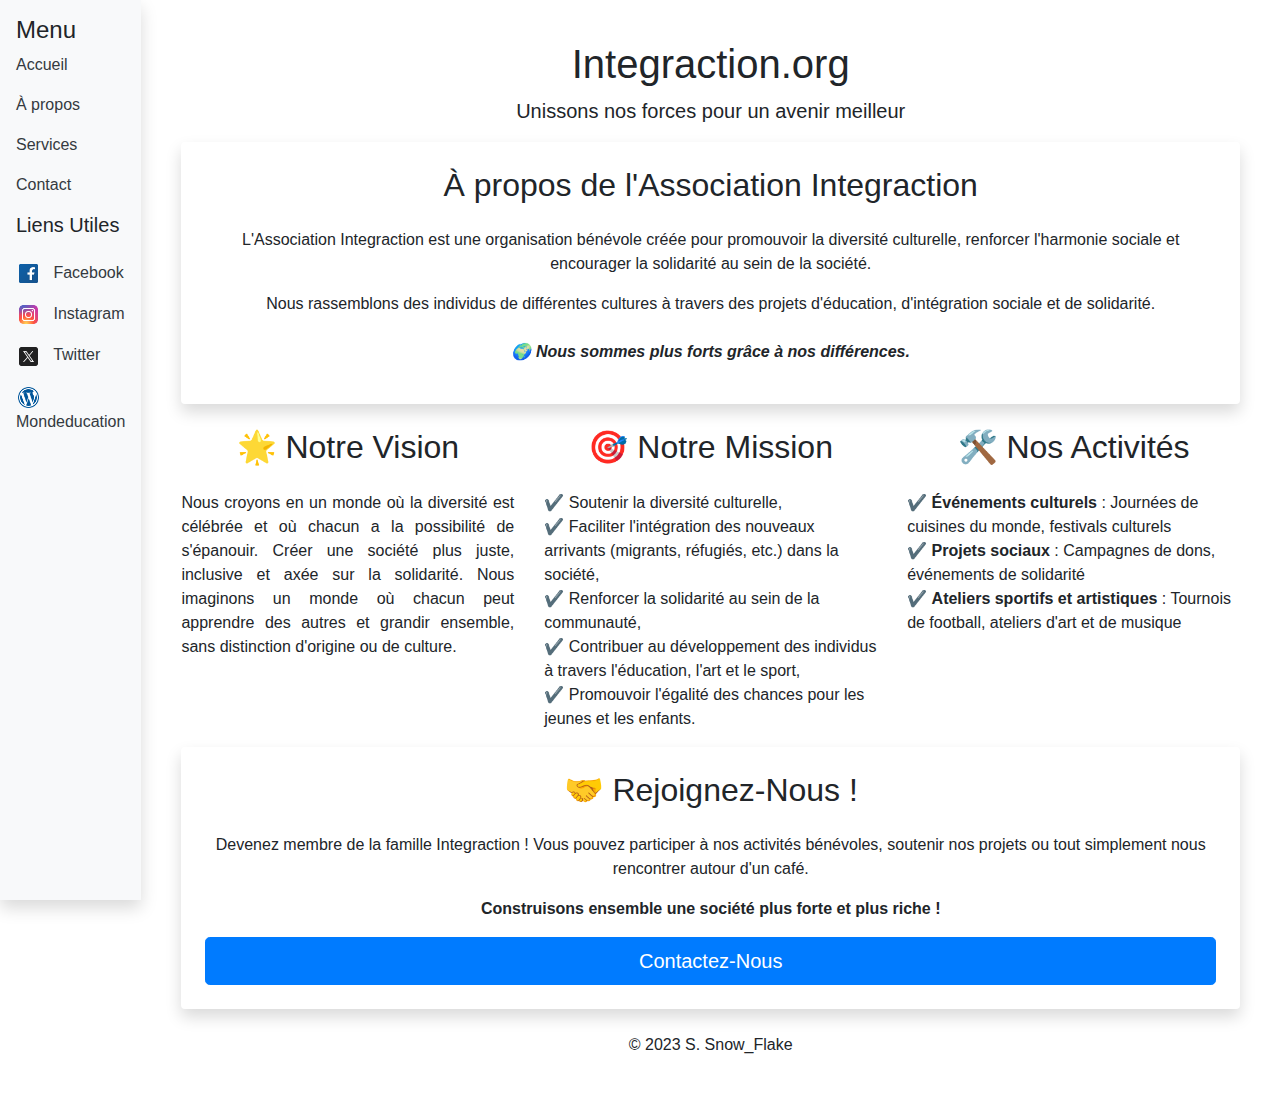
<file: index.html>
<!DOCTYPE html>
<html lang="en">

<head>
   <meta charset="utf-8">
   <meta http-equiv="X-UA-Compatible" content="IE=edge">
   <meta name="viewport" content="width=device-width, initial-scale=1">
   <title>Integraction.org</title>
   <link href="css/main.css" rel="stylesheet">
   <link href="https://maxcdn.bootstrapcdn.com/bootstrap/4.5.2/css/bootstrap.min.css" rel="stylesheet">
</head>

<body>
   <div class="d-flex">
      <nav class="p-3 bg-light shadow" style="width: 220px; height: 100vh;">
         <h4><i class="fas fa-bars"></i>Menu</h4>
         <ul class="list-unstyled mb-3">
            <li class="mb-3"><a href="index.html" class="text-dark text-decoration-none">Accueil</a></li>
            <li class="mb-3"><a href="#section2" class="text-dark text-decoration-none">À propos</a></li>
            <li class="mb-3"><a href="#section3" class="text-dark text-decoration-none">Services</a></li>
            <li class="mb-3"><a href="./contact/contact.html" class="text-dark text-decoration-none">Contact</a></li>
         </ul>
         <h5 class="mb-4">Liens Utiles</h5>
         <ul class="list-unstyled mb-3">
            <li class="mb-3">
               <a href="https://www.facebook.com/Integraction" class="text-dark text-decoration-none">
                  <img src="./icons/icons8-facebook-48.png" alt="Facebook"
                     style="width:25px; height:25px; margin-right:8px;">
                  Facebook
               </a>
            </li>
            <li class="mb-3"><a href="https://www.instagram.com/Integraction" class="text-dark text-decoration-none">
                  <img src="./icons/icons8-instagram-logo-48.png" alt="Instagram"
                     style="width:25px; height:25px; margin-right:8px;">
                  Instagram</a></li>
            <li class="mb-3"><a href="https://www.twitter.com/Integraction" class="text-dark text-decoration-none">
                  <img src="./icons/icons8-twitter-48.png" alt="Twitter"
                     style="width:25px; height:25px; margin-right:8px;">
                  Twitter</a></li>
            <li class="mb-3"><a href="https://mondeducation.wordpress.com/" class="text-dark text-decoration-none">
                  <img src="./icons/icons8-wordpress-48.png" alt="wordpress"
                     style="width:25px; height:25px; margin-right:8px;">
                  Mondeducation</a></li>
         </ul>
      </nav>
      <main>
         <header class="text-center">
            <h1>Integraction.org</h1>
            <p class="lead" style="text-align: center;"><strong>Unissons nos forces pour un avenir meilleur</strong></p>
         </header>

         <section class="bg-white p-4 mb-4 rounded shadow">
            <h2 class="text-center mb-4">À propos de l'Association Integraction</h2>
            <p style="text-align: center;">
               L'Association Integraction est une organisation bénévole créée pour promouvoir la diversité culturelle,
               renforcer l'harmonie sociale et encourager la solidarité au sein de la société.
            </p>
            <p style="text-align: center;">
               Nous rassemblons des individus de différentes cultures à travers des projets d'éducation,
               d'intégration sociale et de solidarité.
            </p>
            <p class="font-italic font-weight-bold text-center mt-4">
               🌍 Nous sommes plus forts grâce à nos différences.
            </p>
         </section>

         <section class="row">
            <div class="col-md-4">
               <h2 class="text-center mb-4">🌟 Notre Vision</h2>
               <p class="text-justify">
                  Nous croyons en un monde où la diversité est célébrée et où chacun a la possibilité de s'épanouir.
                  Créer une société plus juste, inclusive et axée sur la solidarité.
                  Nous imaginons un monde où chacun peut apprendre des autres et grandir ensemble, sans distinction
                  d'origine ou de culture.
               </p>
            </div>
            <div class="col-md-4">
               <h2 class="text-center mb-4">🎯 Notre Mission</h2>
               <ul class="list-unstyled">
                  <li>✔️ Soutenir la diversité culturelle,</li>
                  <li>✔️ Faciliter l'intégration des nouveaux arrivants (migrants, réfugiés, etc.) dans la société,</li>
                  <li>✔️ Renforcer la solidarité au sein de la communauté,</li>
                  <li>✔️ Contribuer au développement des individus à travers l'éducation, l'art et le sport,</li>
                  <li>✔️ Promouvoir l'égalité des chances pour les jeunes et les enfants.</li>
               </ul>
            </div>
            <div class="col-md-4">
               <h2 class="text-center mb-4">🛠️ Nos Activités</h2>
               <ul class="list-unstyled">
                  <li>✔️ <strong>Événements culturels</strong> : Journées de cuisines du monde, festivals culturels</li>
                  <li>✔️ <strong>Projets sociaux</strong> : Campagnes de dons, événements de solidarité</li>
                  <li>✔️ <strong>Ateliers sportifs et artistiques</strong> : Tournois de football, ateliers d'art et de
                     musique</li>
               </ul>
            </div>
         </section>

         <section class="bg-white p-4 mb-4 rounded shadow">
            <h2 class="text-center mb-4">🤝 Rejoignez-Nous !</h2>
            <p style="text-align: center;">
               Devenez membre de la famille Integraction !
               Vous pouvez participer à nos activités bénévoles, soutenir nos projets ou tout simplement nous rencontrer
               autour d'un café.
            </p>
            <p style="text-align: center;"><strong>Construisons ensemble une société plus forte et plus riche !</strong>
            </p>
            <a href="./contact/contact.html" class="btn btn-primary btn-lg d-block mx-auto mt-3">Contactez-Nous</a>

         </section>

         <footer class="text-center">
            <p>&copy; 2023 S. Snow_Flake</p>
         </footer>
      </main>
</body>

</html>
</file>
<file: css/main.css>
/* Genel */
* {
   margin: 0;
   padding: 0;
   box-sizing: border-box;
}

body {
   font-family: 'Segoe UI', Tahoma, Geneva, Verdana, sans-serif;
   background-color: #f4f6f8;
}

/* Topbar */
.topbar {
   height: 56px;
   background: #e9ecef;
   display: flex;
   justify-content: space-between;
   align-items: center;
   padding: 0 20px;
   box-shadow: 0 2px 5px rgba(0,0,0,0.1);
}

.menu-btn {
   background: none;
   border: none;
   font-size: 24px;
}

/* Mobil Menü */
.mobile-menu {
   display: none;
   background: white;
   box-shadow: 0 2px 5px rgba(0,0,0,0.1);
   position: absolute;
   width: 100%;
   top: 56px;
   left: 0;
   z-index: 999;
}

.mobile-menu ul {
   list-style: none;
   padding: 10px;
}

.mobile-menu ul li {
   margin-bottom: 10px;
}

.mobile-menu ul li a {
   text-decoration: none;
   color: #333;
   font-weight: 600;
   display: block;
   padding: 5px;
}

.mobile-menu.active {
   display: block;
}

/* Sayfa düzeni */
.page-container {
   display: flex;
}

/* Sidebar */
.sidebar {
   width: 220px;
   background: #e9ecef;
   height: calc(100vh - 56px);
   padding: 20px;
   position: sticky;
   top: 56px;
   overflow-y: auto;
}

.sidebar ul {
   list-style: none;
   padding: 0;
}

.sidebar ul li {
   margin-bottom: 10px;
}

.sidebar ul li a {
   text-decoration: none;
   color: #333;
   font-weight: 600;
   display: block;
   padding: 5px;
}

.sidebar ul li a:hover {
   color: #007bff;
}

/* Ana içerik */
main {
   flex-grow: 1;
   padding: 40px;
}

.content-header {
   text-align: center;
   margin-bottom: 40px;
}

.content-section {
   background: white;
   padding: 20px;
   margin-bottom: 20px;
   border-radius: 10px;
   box-shadow: 0 2px 5px rgba(0,0,0,0.05);
}

.grid-3 {
   display: grid;
   grid-template-columns: repeat(3, 1fr);
   gap: 20px;
}

.btn-primary {
   background: #007bff;
   color: white;
   padding: 10px 20px;
   text-decoration: none;
   display: inline-block;
   border-radius: 5px;
   margin-top: 10px;
   text-align: center;
}

.footer {
   text-align: center;
   padding: 20px;
   margin-top: 20px;
}

/* Responsive Ayarlar */
@media (max-width: 768px) {
   .sidebar {
      display: none;
   }

   .page-container {
      flex-direction: column;
   }

   main {
      padding: 20px;
   }

   .grid-3 {
      grid-template-columns: 1fr;
   }
}
</file>
